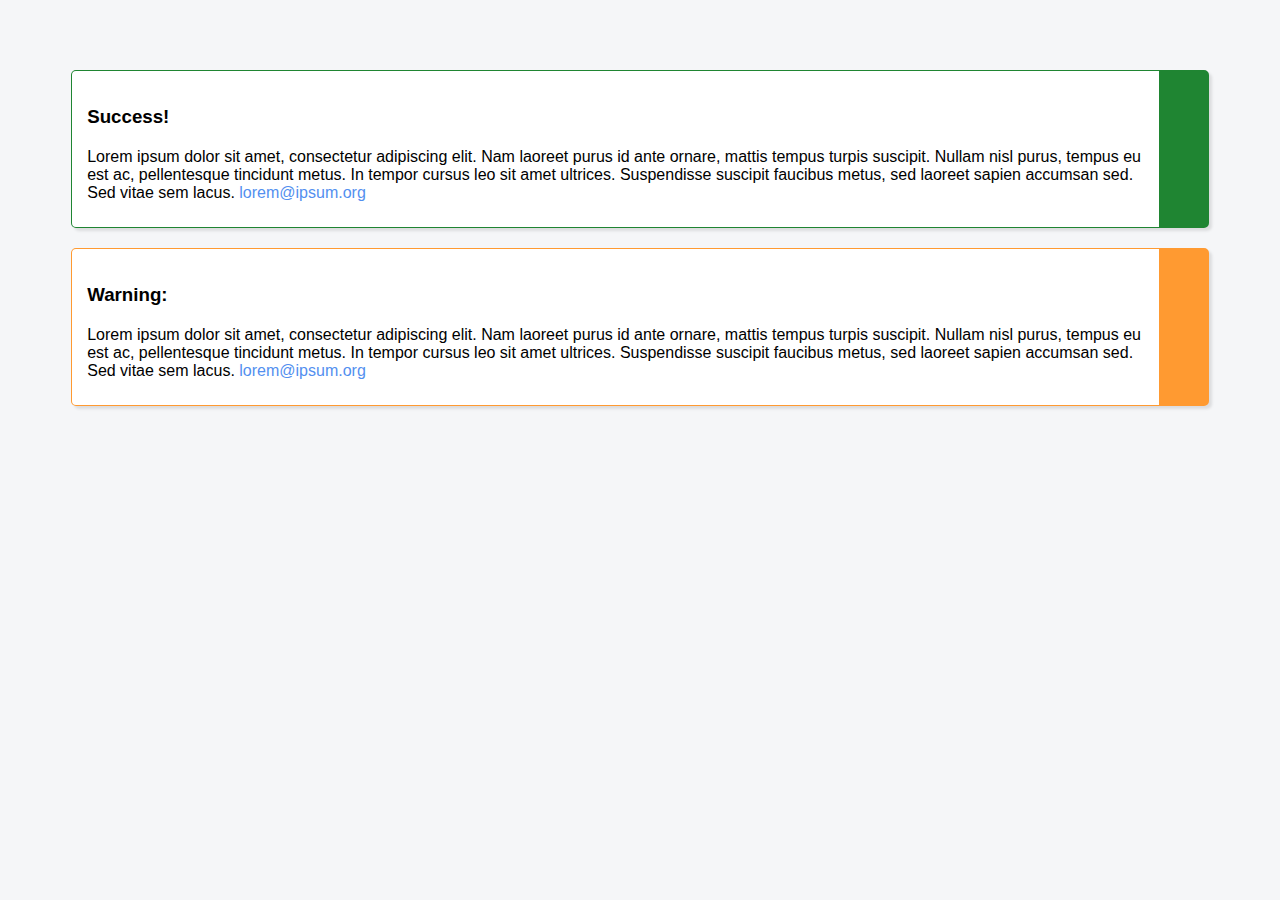
<file: bem/index.html>
<!DOCTYPE html>
<html lang="en">
  <head>
    <meta name="viewport" content="width=device-width, initial-scale=1, shrink-to-fit=no">
    <link rel="stylesheet" type="text/css" href="styles.css">
    <title>NFQ homework</title>
  </head>
  <body class="app">
    <div class="container">
      <div class="card card--green">
        <h3 class="card__title">Success!</h3>
        <p class="card__body">
          Lorem ipsum dolor sit amet, consectetur adipiscing elit. Nam laoreet purus id ante ornare, mattis tempus turpis suscipit. 
          Nullam nisl purus, tempus eu est ac, pellentesque tincidunt metus. In tempor cursus leo sit amet ultrices. Suspendisse suscipit 
          faucibus metus, sed laoreet sapien accumsan sed. Sed vitae sem lacus.
          <a href="#" class="card__link">lorem@ipsum.org</a>
        </p>
      </div>
      <div class="card card--orange">
        <h3 class="card__title">Warning:</h3>
        <p class="card__body">
          Lorem ipsum dolor sit amet, consectetur adipiscing elit. Nam laoreet purus id ante ornare, mattis tempus turpis suscipit. 
          Nullam nisl purus, tempus eu est ac, pellentesque tincidunt metus. In tempor cursus leo sit amet ultrices. Suspendisse suscipit 
          faucibus metus, sed laoreet sapien accumsan sed. Sed vitae sem lacus.
          <a href="#" class="card__link">lorem@ipsum.org</a>
        </p>
      </div>
    </div>
  </body>
</html>
</file>
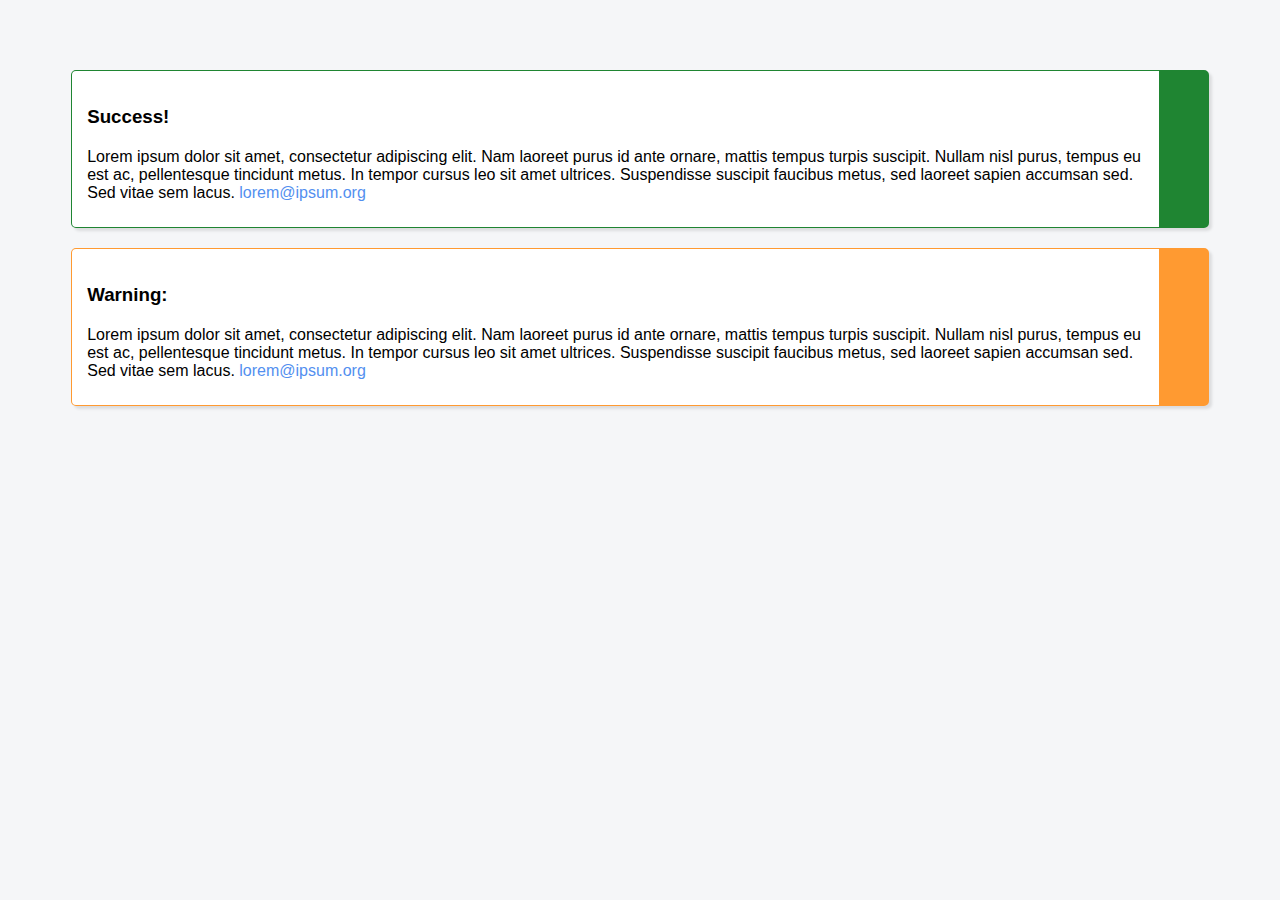
<file: suit_css/index.html>
<!DOCTYPE html>
<html lang="en">
  <head>
    <meta name="viewport" content="width=device-width, initial-scale=1, shrink-to-fit=no">
    <link rel="stylesheet" type="text/css" href="styles.css">
    <title>NFQ homework</title>
  </head>
  <body class="App">
    <div class="Container">
      <div class="Card Card--green">
        <h3 class="Card-title">Success!</h3>
        <p class="Card-body">
          Lorem ipsum dolor sit amet, consectetur adipiscing elit. Nam laoreet purus id ante ornare, mattis tempus turpis suscipit. 
          Nullam nisl purus, tempus eu est ac, pellentesque tincidunt metus. In tempor cursus leo sit amet ultrices. Suspendisse 
          suscipit faucibus metus, sed laoreet sapien accumsan sed. Sed vitae sem lacus.
          <a href="#" class="Card-link">lorem@ipsum.org</a>
        </p>
      </div>
      <div class="Card Card--orange">
        <h3 class="Card-title">Warning:</h3>
        <p class="Card-body">
          Lorem ipsum dolor sit amet, consectetur adipiscing elit. Nam laoreet purus id ante ornare, mattis tempus turpis suscipit. 
          Nullam nisl purus, tempus eu est ac, pellentesque tincidunt metus. In tempor cursus leo sit amet ultrices. Suspendisse
          suscipit faucibus metus, sed laoreet sapien accumsan sed. Sed vitae sem lacus.
          <a href="#" class="Card-link">lorem@ipsum.org</a>
        </p>
      </div>
    </div>
  </body>
</html>
</file>
<file: bem/styles.css>
.app {
  background-color: #F5F6F8;
}

.container {
  margin: 70px auto 0 auto;
  width: 90%;
}

.card { 
  min-height: 150px;
  padding: 25px 15px;
  background-color: #FFF;
  border-radius: 5px;
  box-sizing: border-box;
  box-shadow: 3px 3px 3px rgba(0, 0, 0, 0.1);
  font-family: Arial, Helvetica, sans-serif;
}

.card:not(:last-child) {
  margin-bottom: 20px;
}

.card--green {
  border: 1px #1F8532 solid;
  border-right-width: 50px;
}

.card--orange {
  border: 1px #FF9A31 solid;
  border-right-width: 50px;
}

.card__title {
  margin: 10px 0 20px 0;
  word-wrap: break-word;
}

.card__body {
  margin: 0;
  word-wrap: break-word;
}

.card__link {
  text-decoration: none;
  color: #538fef;
}
</file>
<file: suit_css/styles.css>
.App {
  background-color: #F5F6F8;
}

.Container {
  margin: 70px auto 0 auto;
  width: 90%;
}

.Card {
  min-height: 150px;
  padding: 25px 15px;
  background-color: #FFF;
  border-radius: 5px;
  box-sizing: border-box;
  box-shadow: 3px 3px 3px rgba(0, 0, 0, 0.1);
  font-family: Arial, Helvetica, sans-serif;
}

.Card:not(:last-child) {
  margin-bottom: 20px;
}

.Card--green {
  border: 1px #1F8532 solid;
  border-right-width: 50px;
}

.Card--orange {
  border: 1px #FF9A31 solid;
  border-right-width: 50px;
}

.Card-title {
  margin: 10px 0 20px 0;
  word-wrap: break-word;
}

.Card-body {
  margin: 0;
  word-wrap: break-word;
}

.Card-link {
  text-decoration: none;
  color: #538fef;
}
</file>
